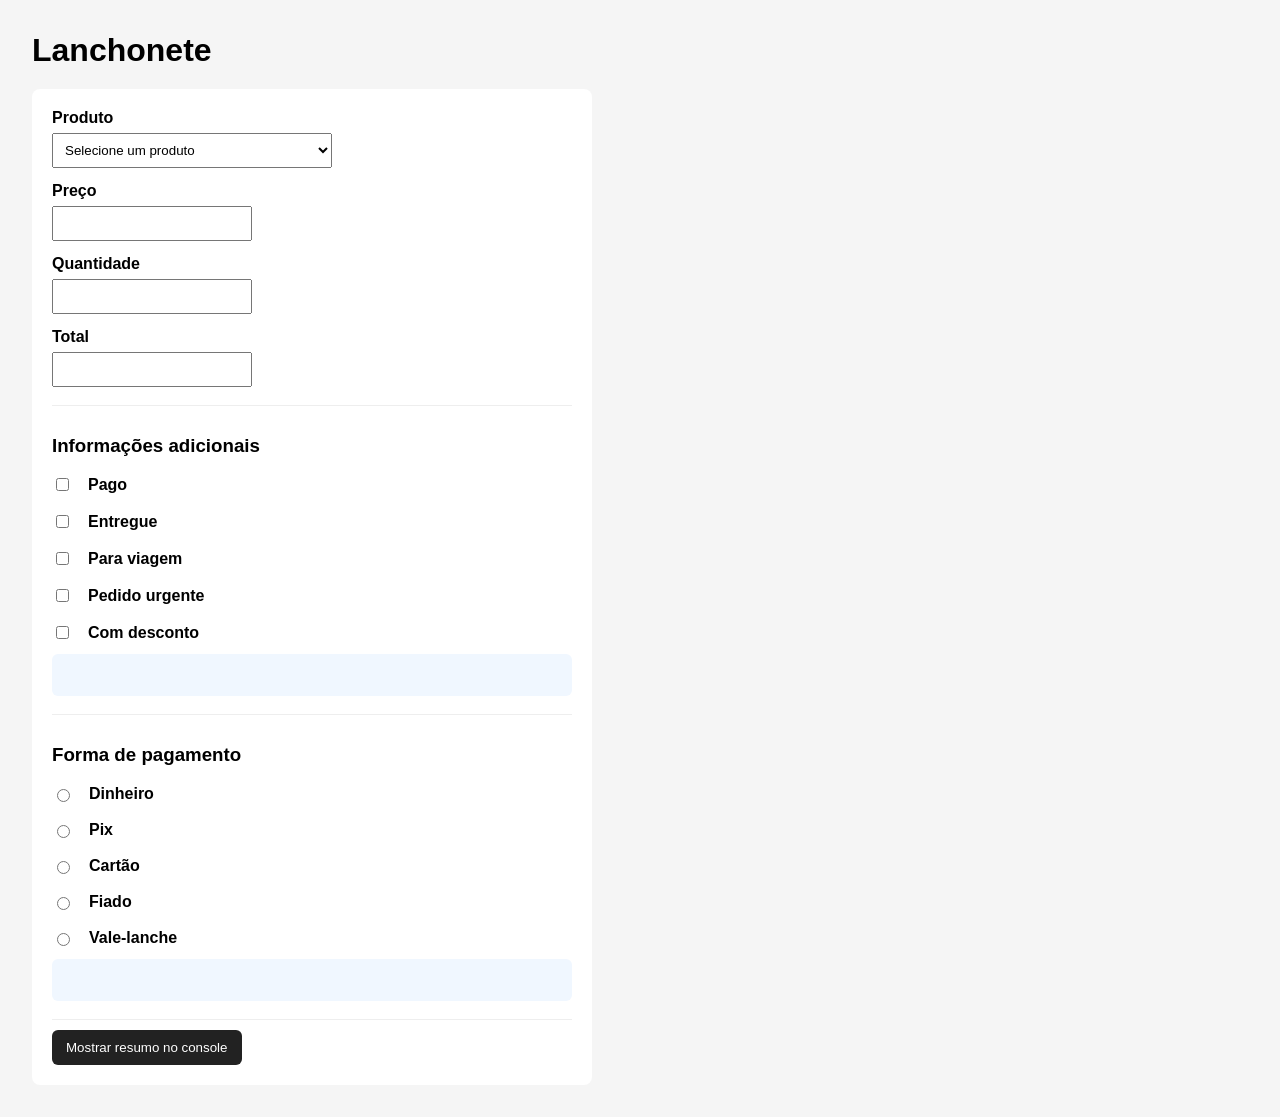
<file: Aulas-Sinerge-main/HTML-RadioCheckbox/index.html>
<!DOCTYPE html>
<html lang="pt-BR">
<head>
  <meta charset="UTF-8" />
  <meta name="viewport" content="width=device-width, initial-scale=1.0" />
  <title>Lanchonete - Select + Checkbox + Radio</title>
  <script src="index.js" defer></script>
  <style>
    body { font-family: Arial, sans-serif; margin: 32px; background: #f5f5f5; }
    h1 { margin-bottom: 20px; }
    form { background: #fff; padding: 20px; border-radius: 8px; max-width: 520px; }
    .row { margin-bottom: 14px; display: flex; flex-direction: column; gap: 6px; }
    label { font-weight: 600; }
    input[type="number"] { padding: 8px; width: 180px; }
    select { padding: 8px; width: 280px; }
    .inline { display: flex; gap: 16px; flex-wrap: wrap; align-items: center; }
    .block { margin-top: 18px; padding-top: 10px; border-top: 1px solid #eee; }
    .result { margin-top: 12px; background: #f0f7ff; padding: 10px 12px; border-radius: 6px; min-height: 22px; }
    button { padding: 10px 14px; border: 0; border-radius: 6px; background: #222; color: #fff; cursor: pointer; }
  </style>
</head>
<body>
  <h1>Lanchonete</h1>

  <form>
    <div class="row">
      <label for="produto">Produto</label>
      <select id="produto">
        <option value="">Selecione um produto</option>
        <option value="6.00">Coxinha</option>
        <option value="8.00">Suco</option>
        <option value="4.00">Pão de queijo</option>
        <option value="7.00">Refrigerante</option>
        <option value="15.00">Sanduíche</option>
      </select>
    </div>

    <div class="row">
      <label for="preco">Preço</label>
      <input type="number" id="preco" readonly />
    </div>

    <div class="row">
      <label for="quantidade">Quantidade</label>
      <input type="number" id="quantidade" min="0" step="1" />
    </div>

    <div class="row">
      <label for="total">Total</label>
      <input type="number" id="total" readonly />
    </div>

    <div class="block">
      <h3>Informações adicionais</h3>

      <label class="inline">
        <input type="checkbox" value="Pago" class="info-adicional" />
        Pago
      </label>
      <br />

      <label class="inline">
        <input type="checkbox" value="Entregue" class="info-adicional" />
        Entregue
      </label>
      <br />

      <label class="inline">
        <input type="checkbox" value="Para viagem" class="info-adicional" />
        Para viagem
      </label>
      <br />

      <label class="inline">
        <input type="checkbox" value="Pedido urgente" class="info-adicional" />
        Pedido urgente
      </label>
      <br />

      <!-- Desafio 1 -->
      <label class="inline">
        <input type="checkbox" value="Com desconto" class="info-adicional" />
        Com desconto
      </label>

      <p id="resultado-info" class="result"></p>
    </div>

    <div class="block">
      <h3>Forma de pagamento</h3>

      <label class="inline">
        <input type="radio" name="pagamento" value="Dinheiro" />
        Dinheiro
      </label>
      <br />

      <label class="inline">
        <input type="radio" name="pagamento" value="Pix" />
        Pix
      </label>
      <br />

      <label class="inline">
        <input type="radio" name="pagamento" value="Cartão" />
        Cartão
      </label>
      <br />

      <label class="inline">
        <input type="radio" name="pagamento" value="Fiado" />
        Fiado
      </label>
      <br />

      <!-- Desafio 2 -->
      <label class="inline">
        <input type="radio" name="pagamento" value="Vale-lanche" />
        Vale-lanche
      </label>

      <p id="resultado-pagamento" class="result"></p>
    </div>

    <div class="block">
      <button type="button" id="btn-resumo">Mostrar resumo no console</button>
    </div>
  </form>
</body>
</html>
</file>
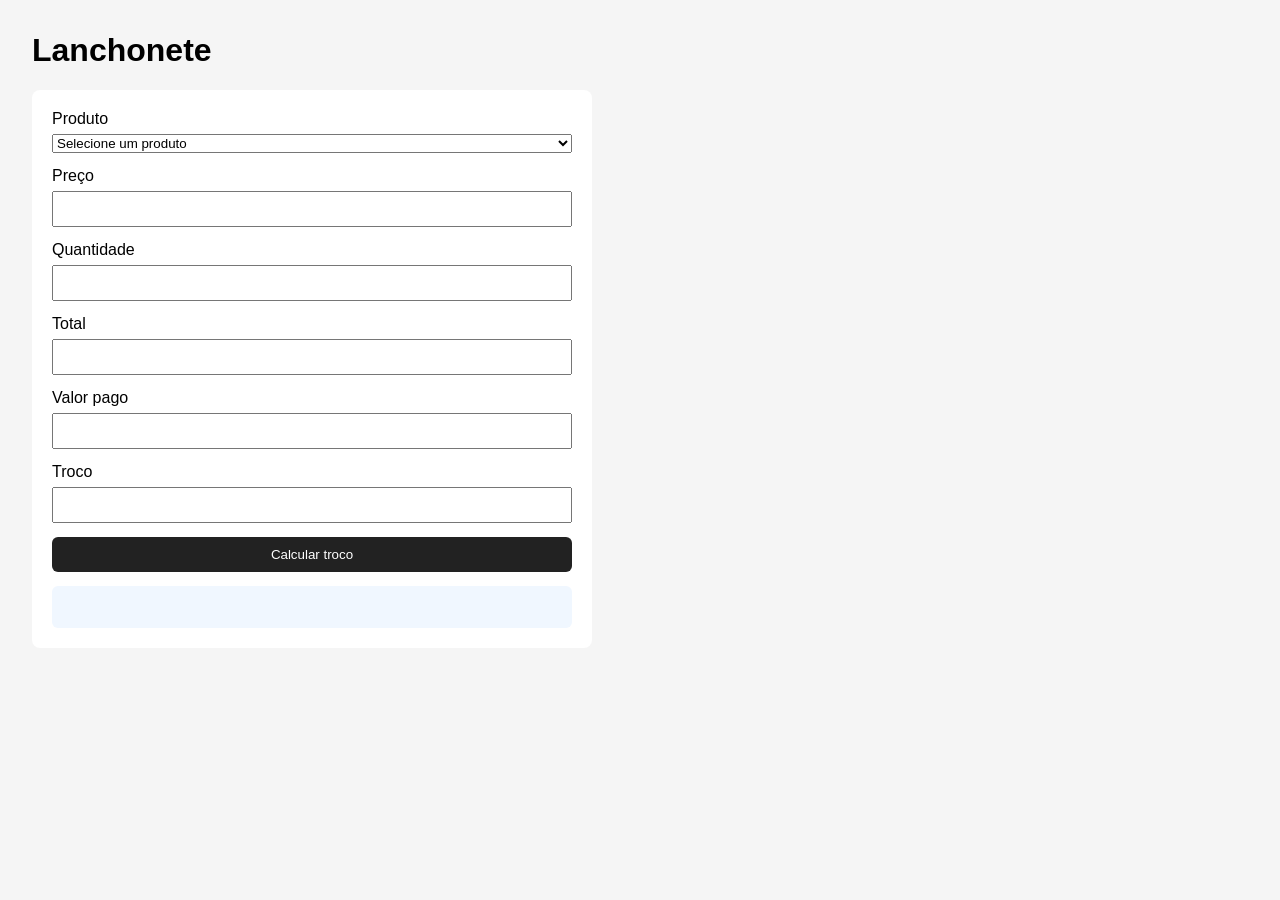
<file: Aulas-Sinerge-main/HTML-Select/index.html>
<!DOCTYPE html>
<html lang="pt-BR">
<head>
  <meta charset="UTF-8" />
  <meta name="viewport" content="width=device-width, initial-scale=1.0" />
  <title>Select simples</title>
  <script src="index.js" defer></script>
  <style>
    body { font-family: Arial, sans-serif; margin: 32px; background: #f5f5f5; }
    form { background: #fff; padding: 20px; border-radius: 8px; max-width: 520px; }
    .row { margin-bottom: 14px; display: flex; flex-direction: column; gap: 6px; }
    input { padding: 8px; font-size: 14px; }
    button { padding: 10px 14px; border: 0; border-radius: 6px; background: #222; color: #fff; cursor: pointer; }
    .result { margin-top: 12px; background: #f0f7ff; padding: 10px 12px; border-radius: 6px; min-height: 22px; }
  </style>
</head>
<body>
  <h1>Lanchonete</h1>

  <form>
    <div class="row">
      <label for="produto">Produto</label>
      <select id="produto">
        <option value="">Selecione um produto</option>
        <option value="6.00">Coxinha</option>
        <option value="8.00">Suco</option>
        <option value="4.00">Pão de queijo</option>
        <option value="7.00">Refrigerante</option>
        <option value="15.00">Sanduíche</option>
      </select>
    </div>

    <div class="row">
      <label for="preco">Preço</label>
      <input type="number" id="preco" readonly />
    </div>

    <div class="row">
      <label for="quantidade">Quantidade</label>
      <input type="number" id="quantidade" min="0" step="1" />
    </div>

    <div class="row">
      <label for="total">Total</label>
      <input type="number" id="total" readonly />
    </div>

    <!-- Desafio final -->
    <div class="row">
      <label for="valorPago">Valor pago</label>
      <input type="number" id="valorPago" min="0" step="0.01" />
    </div>

    <div class="row">
      <label for="troco">Troco</label>
      <input type="number" id="troco" readonly />
    </div>

    <div class="row">
      <button type="button" id="btn-calcular">Calcular troco</button>
    </div>

    <div class="result" id="resultado"></div>
  </form>
</body>
</html>
</file>
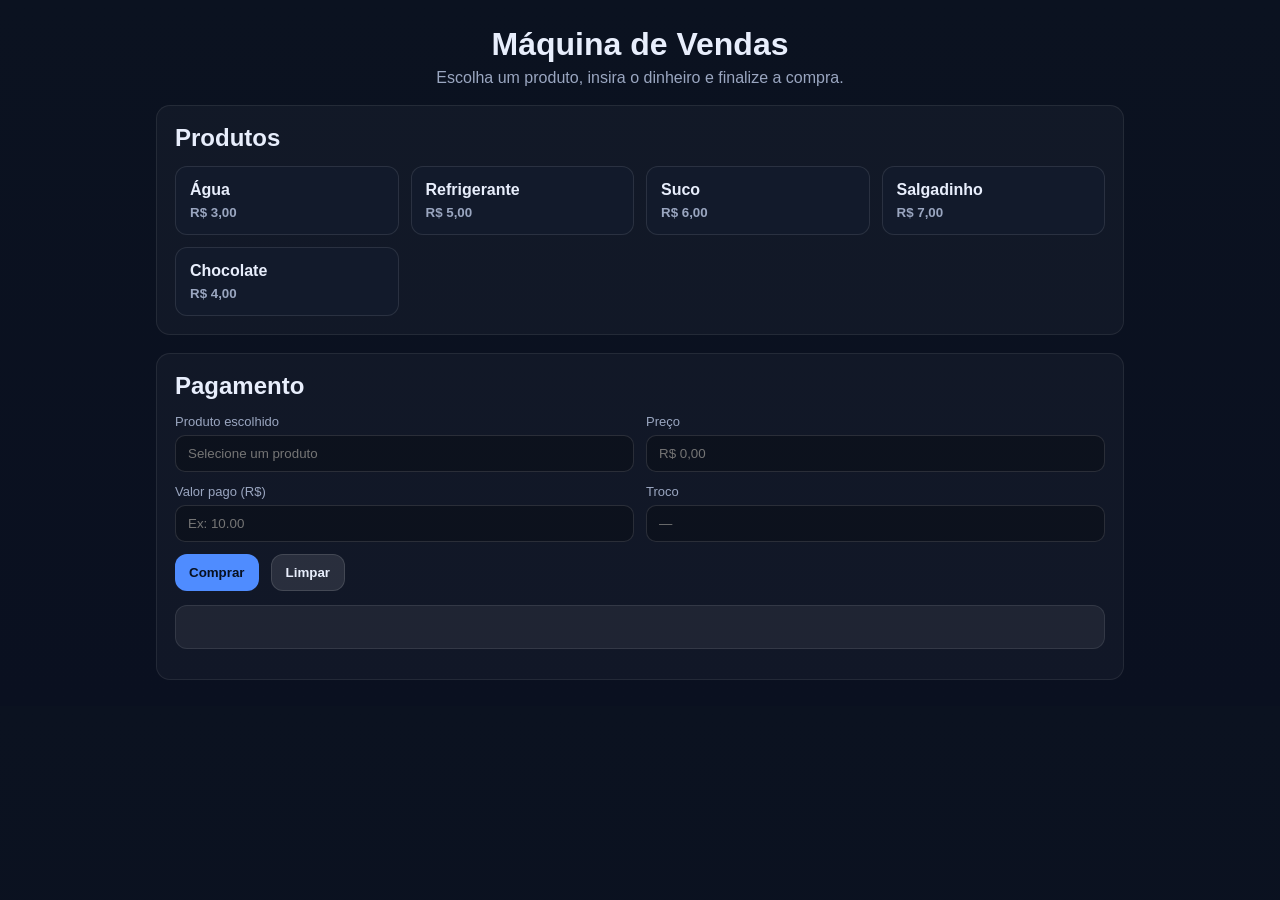
<file: Aulas-Sinerge-main/HTML-VendingMachine/index.html>
<!DOCTYPE html>
<html lang="pt-BR">
<head>
  <meta charset="UTF-8" />
  <meta name="viewport" content="width=device-width, initial-scale=1.0" />
  <title>Máquina de Vendas</title>
  <link rel="stylesheet" href="style.css" />
  <script src="script.js" defer></script>
</head>
<body>
  <main class="container">
    <header class="header">
      <h1>Máquina de Vendas</h1>
      <p class="subtitle">Escolha um produto, insira o dinheiro e finalize a compra.</p>
    </header>

    <section class="products">
      <h2>Produtos</h2>
      <div class="grid" id="products-grid">
        <button class="product-card" type="button" data-id="agua" data-price="3.00">
          <span class="product-name">Água</span>
          <span class="product-price">R$ 3,00</span>
        </button>
        <button class="product-card" type="button" data-id="refrigerante" data-price="5.00">
          <span class="product-name">Refrigerante</span>
          <span class="product-price">R$ 5,00</span>
        </button>
        <button class="product-card" type="button" data-id="suco" data-price="6.00">
          <span class="product-name">Suco</span>
          <span class="product-price">R$ 6,00</span>
        </button>
        <button class="product-card" type="button" data-id="salgadinho" data-price="7.00">
          <span class="product-name">Salgadinho</span>
          <span class="product-price">R$ 7,00</span>
        </button>
        <button class="product-card" type="button" data-id="chocolate" data-price="4.00">
          <span class="product-name">Chocolate</span>
          <span class="product-price">R$ 4,00</span>
        </button>
      </div>
    </section>

    <section class="payment">
      <h2>Pagamento</h2>

      <div class="row">
        <div class="field">
          <label for="selected-product">Produto escolhido</label>
          <input id="selected-product" type="text" readonly placeholder="Selecione um produto" />
        </div>

        <div class="field">
          <label for="selected-price">Preço</label>
          <input id="selected-price" type="text" readonly placeholder="R$ 0,00" />
        </div>
      </div>

      <div class="row">
        <div class="field">
          <label for="valorPago">Valor pago (R$)</label>
          <input id="valorPago" type="number" min="0" step="0.01" placeholder="Ex: 10.00" />
        </div>

        <div class="field">
          <label for="troco">Troco</label>
          <input id="troco" type="text" readonly placeholder="—" />
        </div>
      </div>

      <div class="actions">
        <button class="btn" type="button" id="btnComprar">Comprar</button>
        <button class="btn secondary" type="button" id="btnLimpar">Limpar</button>
      </div>

      <div id="mensagem" class="message" aria-live="polite"></div>

      <div id="troco-notas" class="change-list"></div>
    </section>
  </main>
</body>
</html>
</file>
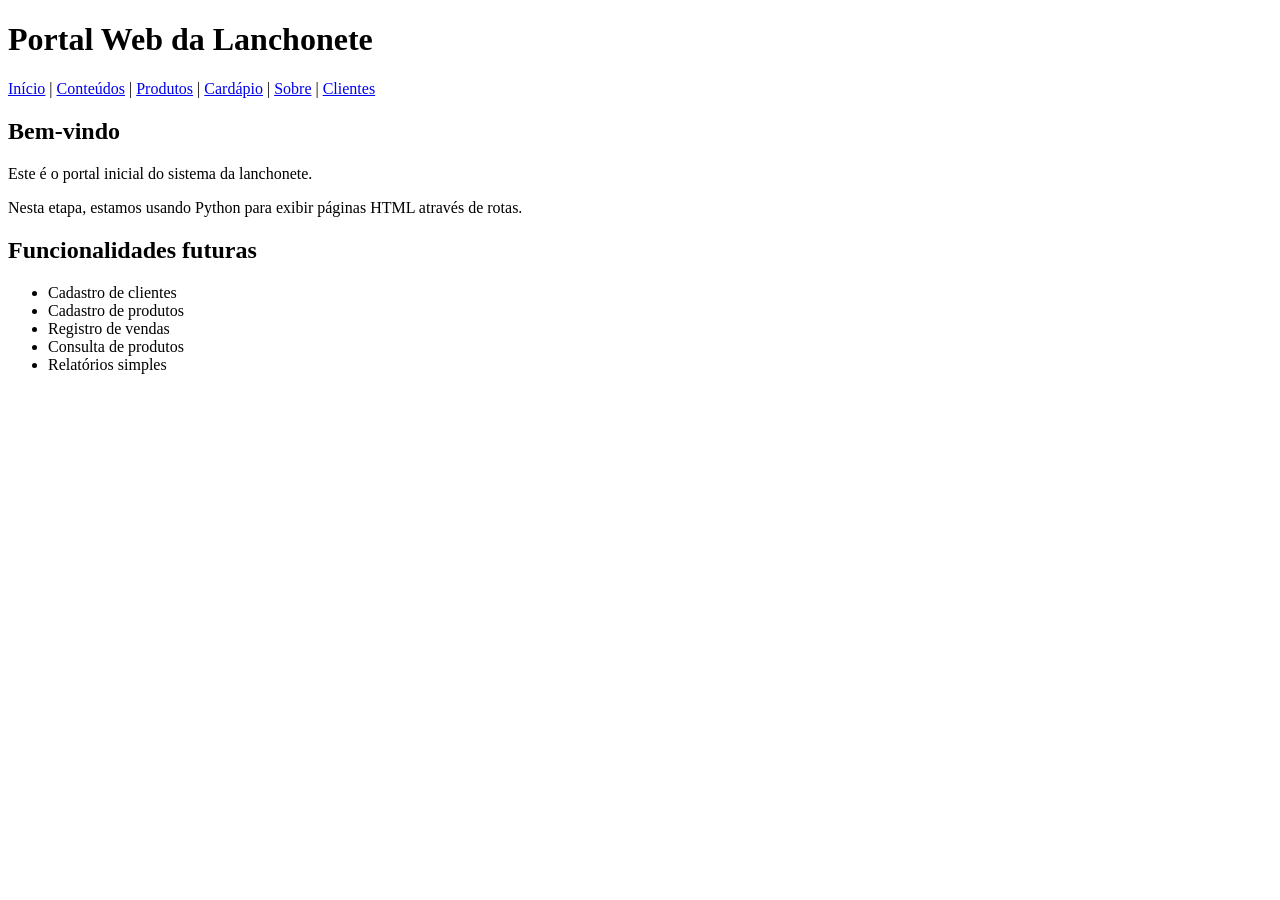
<file: Aulas-Sinerge-main/Python-PaginasHTML/portal_lanchonete/templates/index.html>
<!DOCTYPE html>
<html lang="pt-BR">
<head>
    <meta charset="UTF-8">
    <title>Portal Web da Lanchonete</title>
</head>
<body>

    <h1>Portal Web da Lanchonete</h1>

    <nav>
        <a href="/">Início</a> |
        <a href="/conteudos">Conteúdos</a> |
        <a href="/produtos">Produtos</a> |
        <a href="/cardapio">Cardápio</a> |
        <a href="/sobre">Sobre</a> |
        <a href="/clientes">Clientes</a>
    </nav>

    <h2>Bem-vindo</h2>

    <p>
        Este é o portal inicial do sistema da lanchonete.
    </p>

    <p>
        Nesta etapa, estamos usando Python para exibir páginas HTML através de rotas.
    </p>

    <h2>Funcionalidades futuras</h2>

    <ul>
        <li>Cadastro de clientes</li>
        <li>Cadastro de produtos</li>
        <li>Registro de vendas</li>
        <li>Consulta de produtos</li>
        <li>Relatórios simples</li>
    </ul>

</body>
</html>
</file>
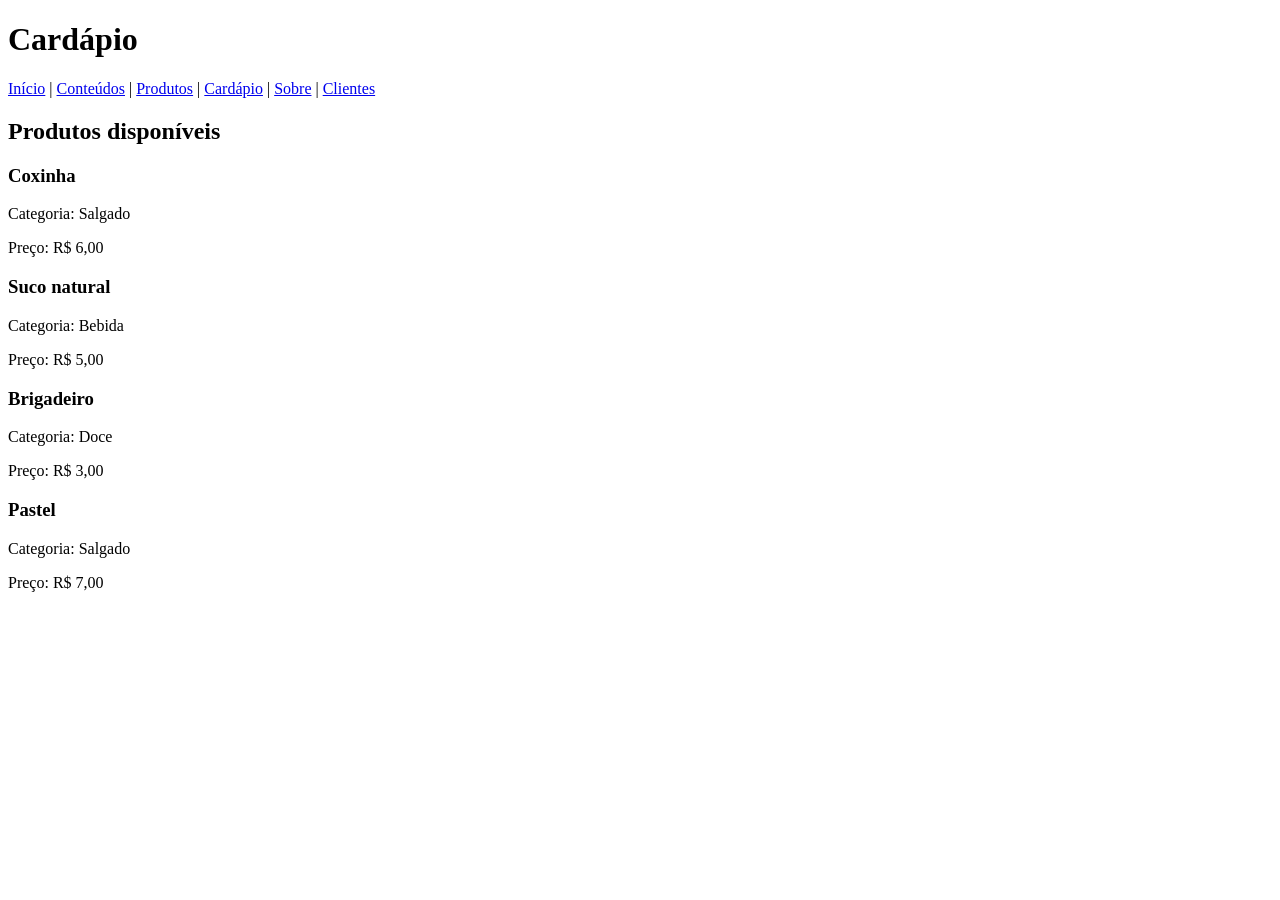
<file: Aulas-Sinerge-main/Python-PaginasHTML/portal_lanchonete/templates/cardapio.html>
<!DOCTYPE html>
<html lang="pt-BR">
<head>
    <meta charset="UTF-8">
    <title>Cardápio</title>
</head>
<body>

    <h1>Cardápio</h1>

    <nav>
        <a href="/">Início</a> |
        <a href="/conteudos">Conteúdos</a> |
        <a href="/produtos">Produtos</a> |
        <a href="/cardapio">Cardápio</a> |
        <a href="/sobre">Sobre</a> |
        <a href="/clientes">Clientes</a>
    </nav>

    <h2>Produtos disponíveis</h2>

    <div>
        <h3>Coxinha</h3>
        <p>Categoria: Salgado</p>
        <p>Preço: R$ 6,00</p>
    </div>

    <div>
        <h3>Suco natural</h3>
        <p>Categoria: Bebida</p>
        <p>Preço: R$ 5,00</p>
    </div>

    <div>
        <h3>Brigadeiro</h3>
        <p>Categoria: Doce</p>
        <p>Preço: R$ 3,00</p>
    </div>

    <div>
        <h3>Pastel</h3>
        <p>Categoria: Salgado</p>
        <p>Preço: R$ 7,00</p>
    </div>

</body>
</html>
</file>
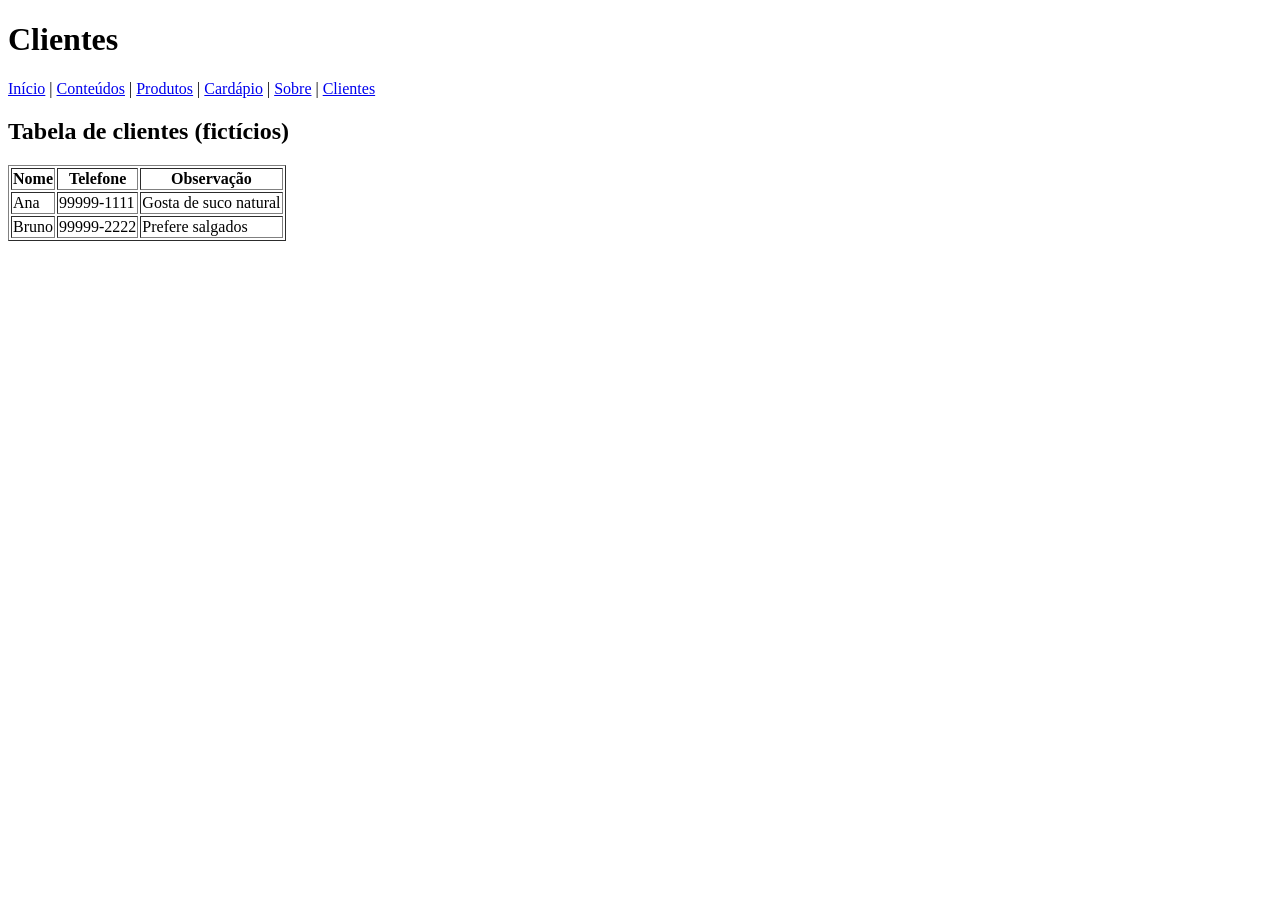
<file: Aulas-Sinerge-main/Python-PaginasHTML/portal_lanchonete/templates/clientes.html>
<!DOCTYPE html>
<html lang="pt-BR">
<head>
    <meta charset="UTF-8">
    <title>Clientes (Fictício)</title>
</head>
<body>

    <h1>Clientes</h1>

    <nav>
        <a href="/">Início</a> |
        <a href="/conteudos">Conteúdos</a> |
        <a href="/produtos">Produtos</a> |
        <a href="/cardapio">Cardápio</a> |
        <a href="/sobre">Sobre</a> |
        <a href="/clientes">Clientes</a>
    </nav>

    <h2>Tabela de clientes (fictícios)</h2>

    <table border="1">
        <tr>
            <th>Nome</th>
            <th>Telefone</th>
            <th>Observação</th>
        </tr>
        <tr>
            <td>Ana</td>
            <td>99999-1111</td>
            <td>Gosta de suco natural</td>
        </tr>
        <tr>
            <td>Bruno</td>
            <td>99999-2222</td>
            <td>Prefere salgados</td>
        </tr>
    </table>

</body>
</html>
</file>
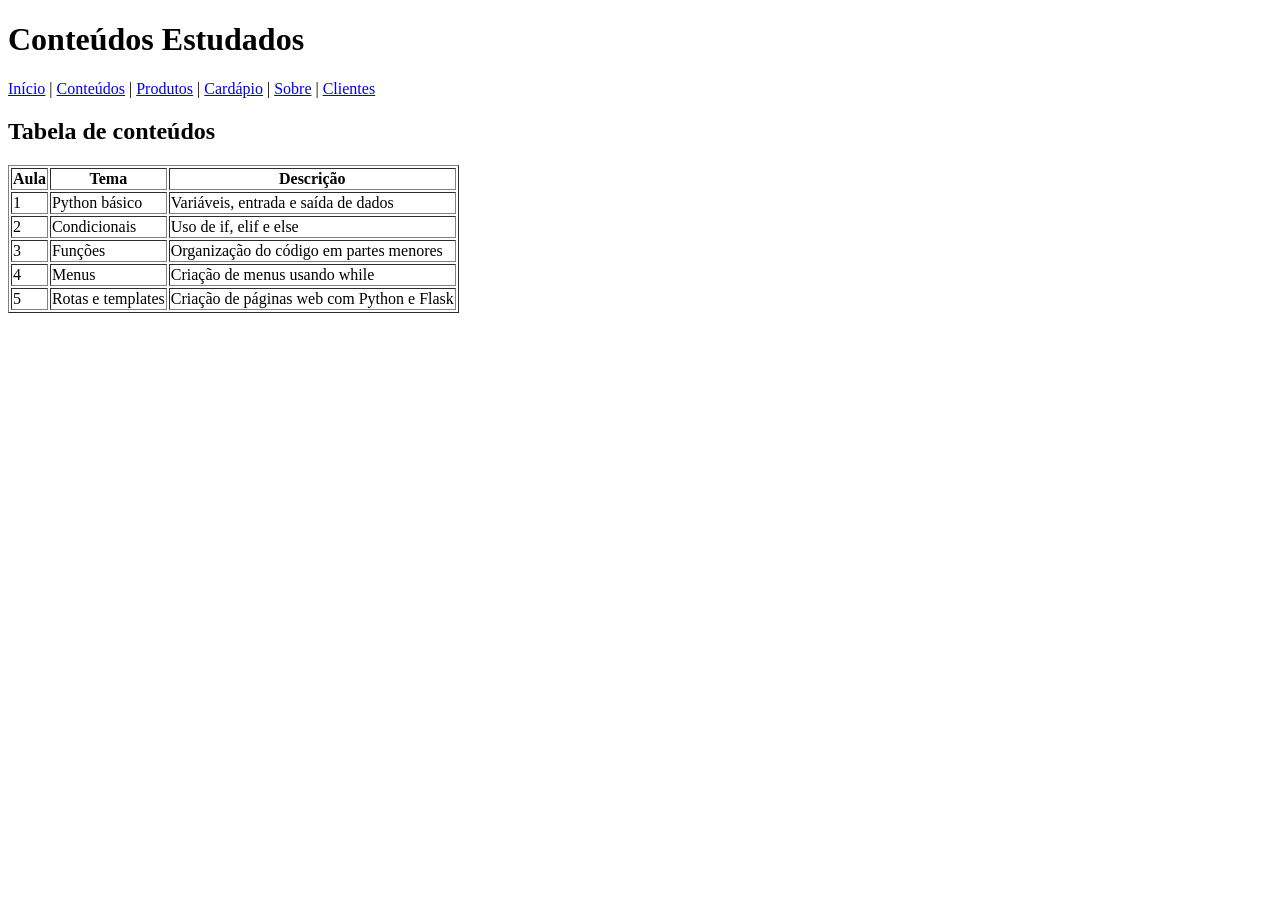
<file: Aulas-Sinerge-main/Python-PaginasHTML/portal_lanchonete/templates/conteudos.html>
<!DOCTYPE html>
<html lang="pt-BR">
<head>
    <meta charset="UTF-8">
    <title>Conteúdos Estudados</title>
</head>
<body>

    <h1>Conteúdos Estudados</h1>

    <nav>
        <a href="/">Início</a> |
        <a href="/conteudos">Conteúdos</a> |
        <a href="/produtos">Produtos</a> |
        <a href="/cardapio">Cardápio</a> |
        <a href="/sobre">Sobre</a> |
        <a href="/clientes">Clientes</a>
    </nav>

    <h2>Tabela de conteúdos</h2>

    <table border="1">
        <tr>
            <th>Aula</th>
            <th>Tema</th>
            <th>Descrição</th>
        </tr>
        <tr>
            <td>1</td>
            <td>Python básico</td>
            <td>Variáveis, entrada e saída de dados</td>
        </tr>
        <tr>
            <td>2</td>
            <td>Condicionais</td>
            <td>Uso de if, elif e else</td>
        </tr>
        <tr>
            <td>3</td>
            <td>Funções</td>
            <td>Organização do código em partes menores</td>
        </tr>
        <tr>
            <td>4</td>
            <td>Menus</td>
            <td>Criação de menus usando while</td>
        </tr>
        <tr>
            <td>5</td>
            <td>Rotas e templates</td>
            <td>Criação de páginas web com Python e Flask</td>
        </tr>
    </table>

</body>
</html>
</file>
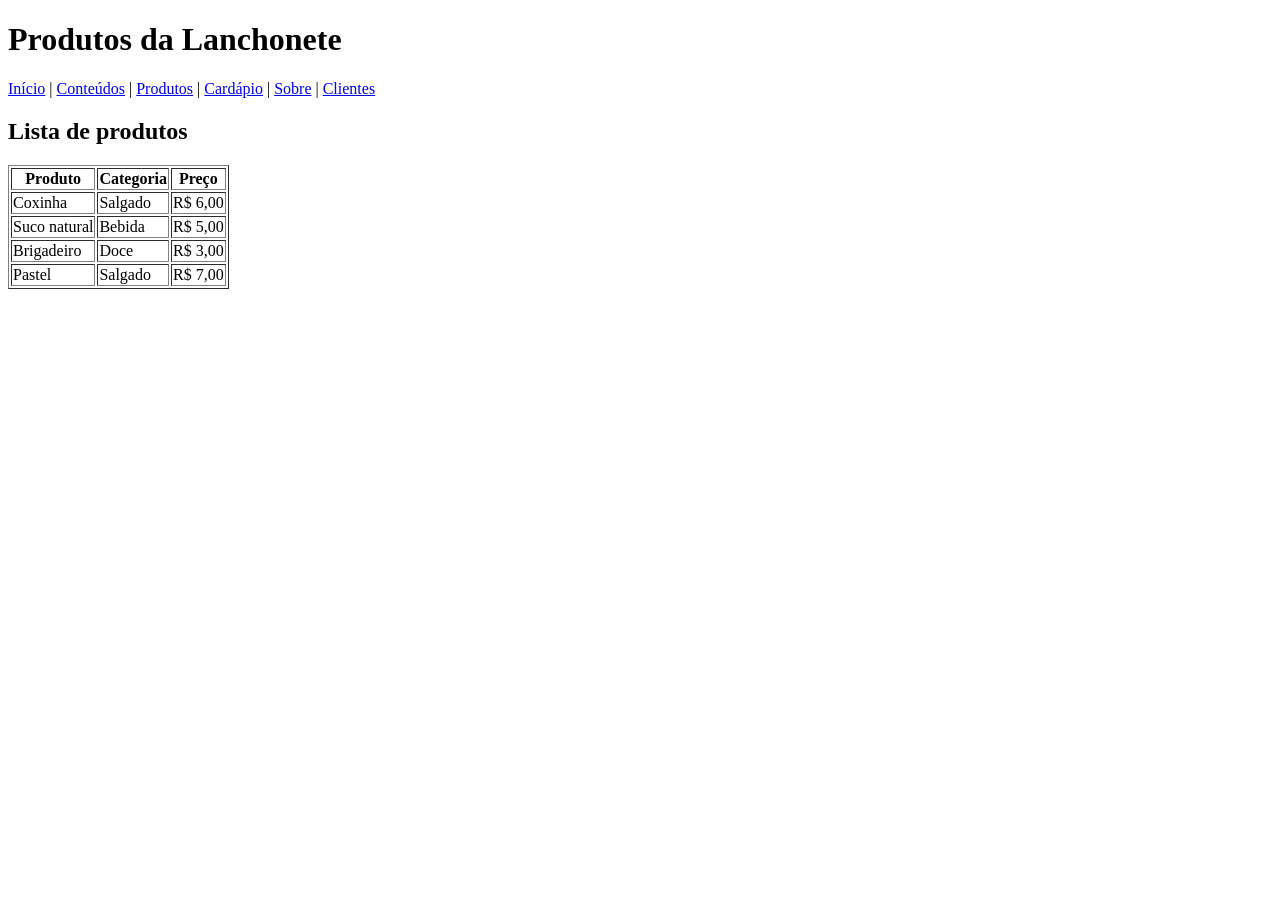
<file: Aulas-Sinerge-main/Python-PaginasHTML/portal_lanchonete/templates/produtos.html>
<!DOCTYPE html>
<html lang="pt-BR">
<head>
    <meta charset="UTF-8">
    <title>Produtos</title>
</head>
<body>

    <h1>Produtos da Lanchonete</h1>

    <nav>
        <a href="/">Início</a> |
        <a href="/conteudos">Conteúdos</a> |
        <a href="/produtos">Produtos</a> |
        <a href="/cardapio">Cardápio</a> |
        <a href="/sobre">Sobre</a> |
        <a href="/clientes">Clientes</a>
    </nav>

    <h2>Lista de produtos</h2>

    <table border="1">
        <tr>
            <th>Produto</th>
            <th>Categoria</th>
            <th>Preço</th>
        </tr>
        <tr>
            <td>Coxinha</td>
            <td>Salgado</td>
            <td>R$ 6,00</td>
        </tr>
        <tr>
            <td>Suco natural</td>
            <td>Bebida</td>
            <td>R$ 5,00</td>
        </tr>
        <tr>
            <td>Brigadeiro</td>
            <td>Doce</td>
            <td>R$ 3,00</td>
        </tr>
        <tr>
            <td>Pastel</td>
            <td>Salgado</td>
            <td>R$ 7,00</td>
        </tr>
    </table>

</body>
</html>
</file>
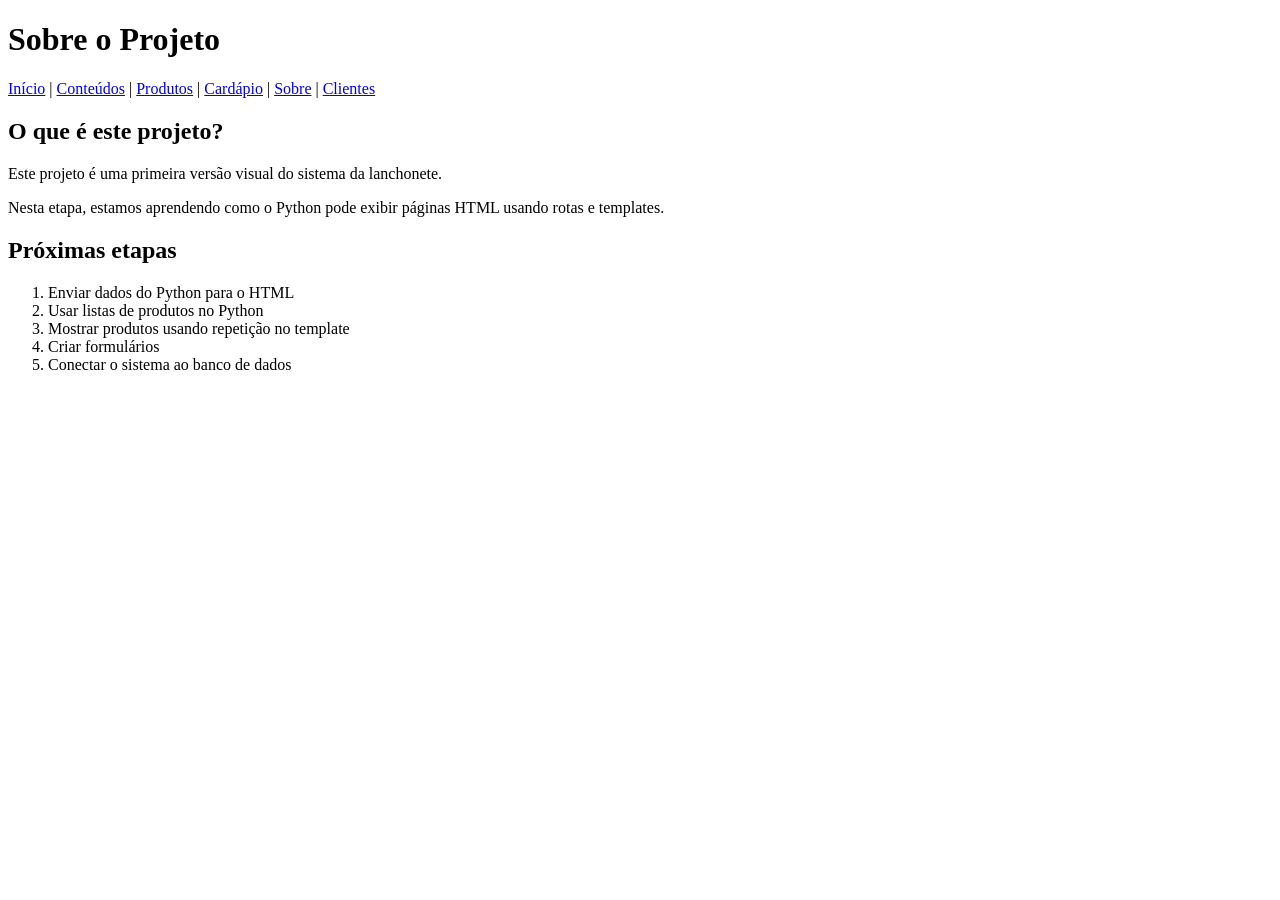
<file: Aulas-Sinerge-main/Python-PaginasHTML/portal_lanchonete/templates/sobre.html>
<!DOCTYPE html>
<html lang="pt-BR">
<head>
    <meta charset="UTF-8">
    <title>Sobre o Projeto</title>
</head>
<body>

    <h1>Sobre o Projeto</h1>

    <nav>
        <a href="/">Início</a> |
        <a href="/conteudos">Conteúdos</a> |
        <a href="/produtos">Produtos</a> |
        <a href="/cardapio">Cardápio</a> |
        <a href="/sobre">Sobre</a> |
        <a href="/clientes">Clientes</a>
    </nav>

    <h2>O que é este projeto?</h2>

    <p>
        Este projeto é uma primeira versão visual do sistema da lanchonete.
    </p>

    <p>
        Nesta etapa, estamos aprendendo como o Python pode exibir páginas HTML
        usando rotas e templates.
    </p>

    <h2>Próximas etapas</h2>

    <ol>
        <li>Enviar dados do Python para o HTML</li>
        <li>Usar listas de produtos no Python</li>
        <li>Mostrar produtos usando repetição no template</li>
        <li>Criar formulários</li>
        <li>Conectar o sistema ao banco de dados</li>
    </ol>

</body>
</html>
</file>
<file: Aulas-Sinerge-main/HTML-VendingMachine/style.css>
:root{
  --bg:#0b1220;
  --card:#121a2b;
  --muted:#9aa6c0;
  --text:#e8eefc;
  --primary:#4f8cff;
  --danger:#ff5a6a;
  --ok:#35d07f;
}

*{box-sizing:border-box}
body{
  margin:0;
  font-family: Arial, sans-serif;
  background: linear-gradient(180deg,#0b1220 0%, #0a1020 100%);
  color: var(--text);
}

.container{
  max-width: 1000px;
  margin: 26px auto;
  padding: 0 16px;
}

.header{
  text-align:center;
  margin-bottom: 18px;
}

.header h1{margin:0 0 6px}
.subtitle{margin:0; color: var(--muted)}

.products, .payment{
  background: rgba(255,255,255,0.03);
  border: 1px solid rgba(255,255,255,0.08);
  border-radius: 14px;
  padding: 18px;
}

.products{margin-bottom: 18px;}

.products h2, .payment h2{margin-top:0; margin-bottom: 14px;}

.grid{
  display:grid;
  grid-template-columns: repeat(auto-fit, minmax(200px, 1fr));
  gap: 12px;
}

.product-card{
  border: 1px solid rgba(255,255,255,0.10);
  background: var(--card);
  color: var(--text);
  border-radius: 12px;
  padding: 14px;
  cursor:pointer;
  text-align:left;
  transition: transform .08s ease, border-color .15s ease;
}

.product-card:hover{transform: translateY(-2px); border-color: rgba(79,140,255,0.6)}
.product-card.selected{border-color: rgba(79,140,255,0.95); box-shadow: 0 0 0 2px rgba(79,140,255,0.18)}

.product-name{display:block; font-weight:700; font-size: 16px; margin-bottom: 6px}
.product-price{color: var(--muted); display:block; font-weight:600}

.row{display:flex; gap: 12px; flex-wrap:wrap; margin-bottom: 12px;}
.field{flex:1; min-width: 220px; display:flex; flex-direction:column; gap:6px;}

label{color: var(--muted); font-size: 13px}
input{
  width:100%;
  padding: 10px 12px;
  border-radius: 10px;
  border: 1px solid rgba(255,255,255,0.12);
  background: rgba(0,0,0,0.25);
  color: var(--text);
  outline:none;
}
input:focus{border-color: rgba(79,140,255,0.75)}

.actions{display:flex; gap: 12px; flex-wrap:wrap; margin: 8px 0 14px;}
.btn{
  background: var(--primary);
  color: #071020;
  border: 0;
  padding: 10px 14px;
  border-radius: 12px;
  cursor:pointer;
  font-weight:800;
}
.btn.secondary{
  background: rgba(255,255,255,0.10);
  color: var(--text);
  border: 1px solid rgba(255,255,255,0.12);
}

.message{
  border-radius: 12px;
  padding: 12px;
  background: rgba(255,255,255,0.06);
  border: 1px solid rgba(255,255,255,0.09);
  min-height: 44px;
}

.message.ok{border-color: rgba(53,208,127,0.45); background: rgba(53,208,127,0.10)}
.message.err{border-color: rgba(255,90,106,0.45); background: rgba(255,90,106,0.10)}

.change-list{margin-top: 12px; color: var(--muted)}
.change-list ul{padding-left: 18px; margin: 6px 0}
</file>
